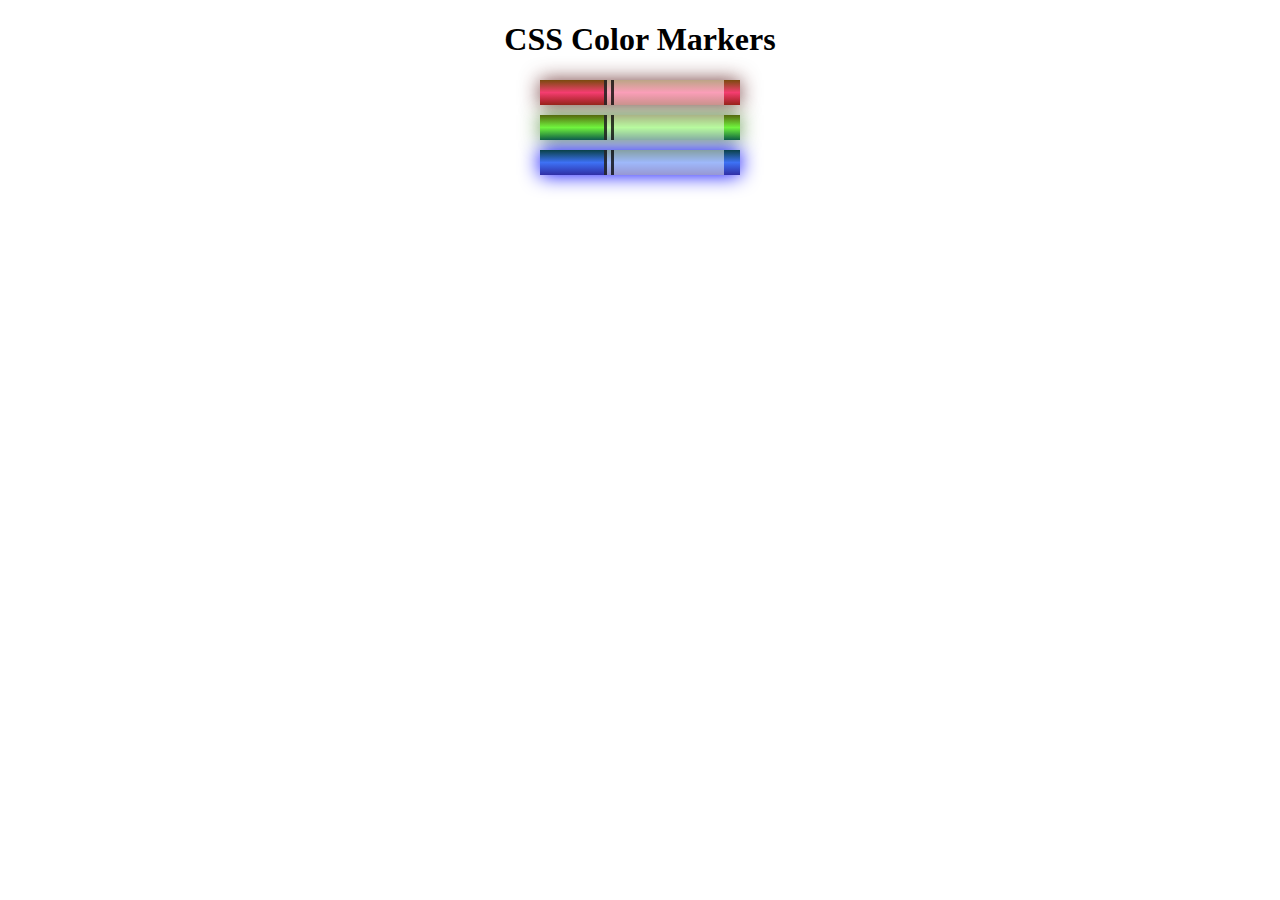
<file: freeCodeCampCode/colorCoding/index.html>
<!DOCTYPE html>
<html lang="en">
  <head>
    <meta charset="UTF-8">
    <title>Cat Photo Galory</title>
    <link href="./styles.css" rel="stylesheet">
  </head>
  <body> 
    <h1>CSS Color Markers</h1>
    <div class="container">
      <div class="marker red">
        <div class="cap"></div>
        <div class="sleeve"></div>
      </div>
      <div class="marker green">
        <div class="cap"></div>
        <div class="sleeve"></div>
      </div>
      <div class="marker blue">
        <div class="cap"></div>
        <div class="sleeve"></div>
      </div>
    </div>
  </body>
</html>
</file>
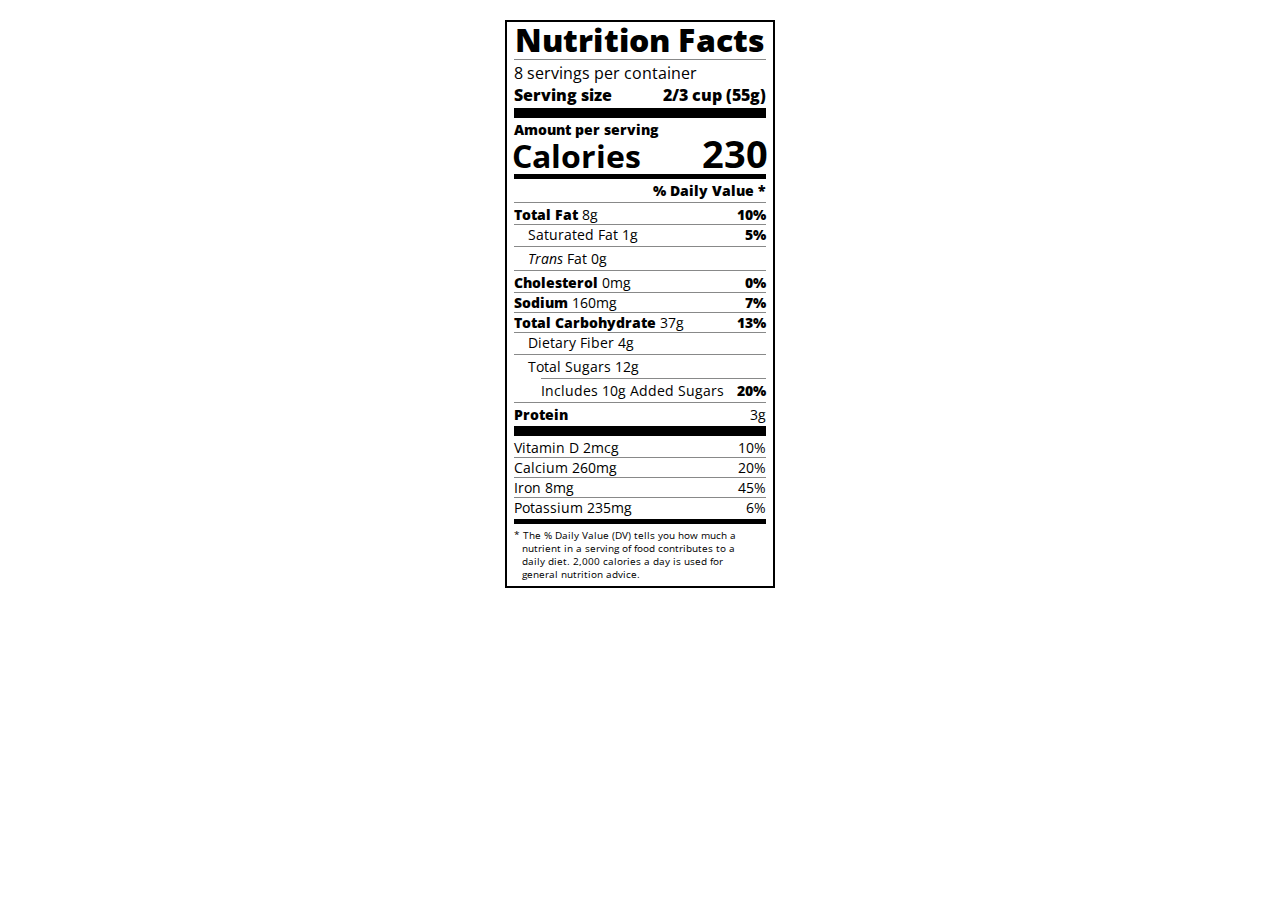
<file: freeCodeCampCode/nutritionLabelfreecodecamp/index.html>
<!DOCTYPE html>
<html lang="en">

<head>
  <meta charset="UTF-8">
  <title>Nutrition Label</title>
  <link href="https://fonts.googleapis.com/css?family=Open+Sans:400,700,800" rel="stylesheet">
  <link href="./styles.css" rel="stylesheet">
</head>

<body>
  <div class="label">
    <header>
      <h1 class="bold">Nutrition Facts</h1>
      <div class="divider"></div>
      <p>8 servings per container</p>
      <p class="bold">Serving size <span>2/3 cup (55g)</span></p>
    </header>
    <div class="divider large"></div>
    <div class="calories-info">
      <div class="left-container">
        <h2 class="bold small-text">Amount per serving</h2>
        <p>Calories</p>
      </div>
      <span class="right">230</span>
    </div>
    <div class="divider medium"></div>
    <div class="daily-value small-text">
      <p class="bold right no-divider">% Daily Value *</p>
      <div class="divider"></div>
      <p><span><span class="bold">Total Fat</span> 8g</span> <span class="bold right">10%</span></p>
      <p class="indent no-divider">Saturated Fat 1g <span class="bold right">5%</span></p>
      <div class="divider"></div>
      <p class="indent no-divider"><span><i>Trans</i> Fat 0g</span></p>
      <div class="divider"></div>
      <p><span><span class="bold">Cholesterol</span> 0mg</span> <span class="right bold">0%</span></p>
      <p><span><span class="bold">Sodium</span> 160mg</span> <span class="right bold">7%</span></p>
      <p><span><span class="bold">Total Carbohydrate</span> 37g</span> <span class="right bold">13%</span></p>
      <p class="indent no-divider">Dietary Fiber 4g</p>
      <div class="divider"></div>
      <p class="indent no-divider">Total Sugars 12g</p>
      <div class="divider double-indent"></div>
      <p class="double-indent no-divider">Includes 10g Added Sugars <span class="right bold">20%</span>
      <div class="divider"></div>
      <p class="no-divider"><span class="bold">Protein</span> 3g</p>
      <div class="divider large"></div>
      <p>Vitamin D 2mcg <span>10%</span></p>
      <p>Calcium 260mg <span>20%</span></p>
      <p>Iron 8mg <span>45%</span></p>
      <p class="no-divider">Potassium 235mg <span>6%</span></p>
    </div>
    <div class="divider medium"></div>
    <p class="note">* The % Daily Value (DV) tells you how much a nutrient in a serving of food contributes to a daily
      diet. 2,000 calories a day is used for general nutrition advice.</p>
  </div>
</body>
</html>
</file>
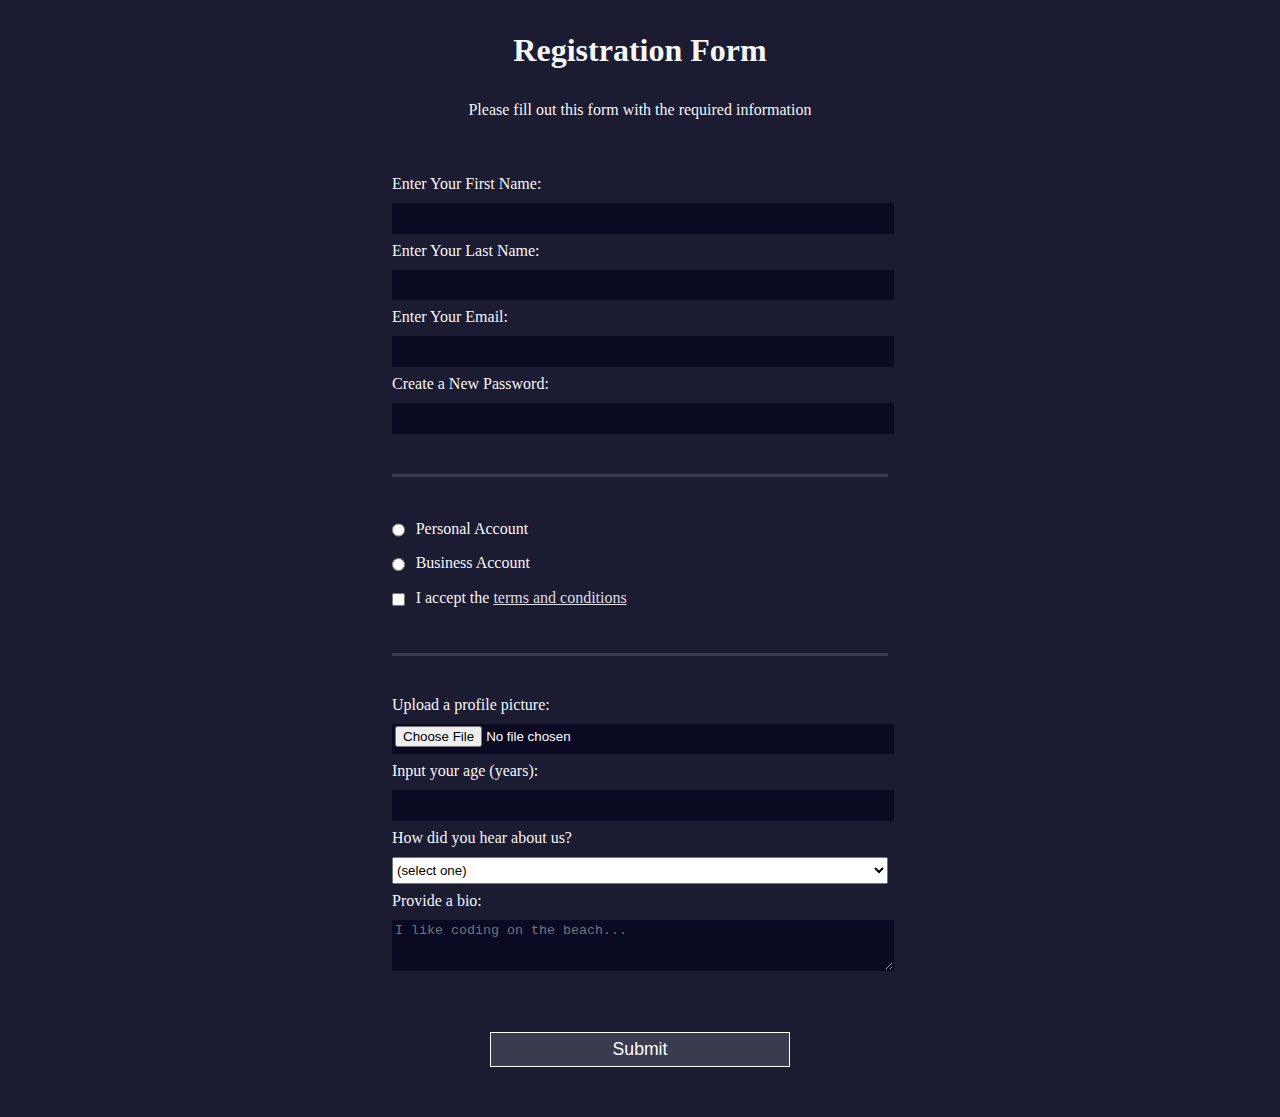
<file: freeCodeCampCode/RegistrationForm/index.html>
<!DOCTYPE html>
<html lang="en">
  <head>
    <meta charset="UTF-8">
    <title>Registration Form</title>
    <link href="./styles.css" rel="stylesheet">
  </head>
  <body>
    <h1>Registration Form</h1>
    <p>Please fill out this form with the required information</p>
    <form method="post" action='https://register-demo.freecodecamp.org'>
      <fieldset>
        <label for="first-name">Enter Your First Name: <input id="first-name" name="first-name" type="text" required /></label>
        <label for="last-name">Enter Your Last Name: <input id="last-name" name="last-name" type="text" required /></label>
        <label for="email">Enter Your Email: <input id="email" name="email" type="email" required /></label>
        <label for="new-password">Create a New Password: <input id="new-password" name="new-password" type="password" pattern="[a-z0-5]{8,}" required /></label>
      </fieldset>
      <fieldset>
        <label for="personal-account"><input id="personal-account" type="radio" name="account-type" class="inline" /> Personal Account</label>
        <label for="business-account"><input id="business-account" type="radio" name="account-type" class="inline" /> Business Account</label>
        <label for="terms-and-conditions">
          <input id="terms-and-conditions" type="checkbox" required name="terms-and-conditions" class="inline" /> I accept the <a href="https://www.freecodecamp.org/news/terms-of-service/">terms and conditions</a>
        </label>
      </fieldset>
      <fieldset>
        <label for="profile-picture">Upload a profile picture: <input id="profile-picture" type="file" name="file" /></label>
        <label for="age">Input your age (years): <input id="age" type="number" name="age" min="13" max="120" /></label>
        <label for="referrer">How did you hear about us?
          <select id="referrer" name="referrer">
            <option value="">(select one)</option>
            <option value="1">freeCodeCamp News</option>
            <option value="2">freeCodeCamp YouTube Channel</option>
            <option value="3">freeCodeCamp Forum</option>
            <option value="4">Other</option>
          </select>
        </label>
        <label for="bio">Provide a bio:
          <textarea id="bio" name="bio" rows="3" cols="30" placeholder="I like coding on the beach..."></textarea>
        </label>
      </fieldset>
      <input type="submit" value="Submit" />
    </form>
  </body>
</html>
</file>
<file: freeCodeCampCode/colorCoding/styles.css>
h1 {
    text-align: center;
  }
  
  .container {
    background-color: rgb(255, 255, 255);
  }
  
  .marker {
    width: 200px;
    height: 25px;
    margin: 10px auto;
  }
  
  .cap {
    width: 60px;
    height: 25px;
  }
  
  .sleeve {
    width: 110px;
    height: 25px;
    background-color: rgba(255, 255, 255, 0.5);
    border-left: 10px double rgba(0, 0, 0, 0.75);
  }
  
  .cap, .sleeve {
    display: inline-block;
  }
  
  .red {
    background: linear-gradient(rgb(122, 74, 14), rgb(245, 62, 113), rgb(162, 27, 27));
    box-shadow: 0 0 20px 0 rgba(83, 14, 14, 0.8);
  }
  
  .green {
    background: linear-gradient(#55680D, #71F53E, #116C31);
    box-shadow: 0 0 20px 0 #3B7E20CC;
  }
  .blue {
    background: linear-gradient(hsl(186, 76%, 16%), hsl(223, 90%, 60%), hsl(240, 56%, 42%));
    box-shadow: 0 0 20px 0 blue;
  }
</file>
<file: freeCodeCampCode/nutritionLabelfreecodecamp/styles.css>
* {
    box-sizing: border-box;
  }
  
  html {
    font-size: 16px;
  }
  
  body {
    font-family: 'Open Sans', sans-serif;
  }
  
  .label {
    border: 2px solid black;
    width: 270px;
    margin: 20px auto;
    padding: 0 7px;
  }
  
  header h1 {
    text-align: center;
    margin: -4px 0;
    letter-spacing: 0.15px
  }
  
  p {
    margin: 0;
    display: flex;
    justify-content: space-between;
  }
  
  .divider {
    border-bottom: 1px solid #888989;
    margin: 2px 0;
  }
  
  .bold {
    font-weight: 800;
  }
  
  .large {
    height: 10px;
  }
  
  .large, .medium {
    background-color: black;
    border: 0;
  }
  
  .medium {
    height: 5px;
  }
  
  .small-text {
    font-size: 0.85rem;
  }
  
  
  .calories-info {
    display: flex;
    justify-content: space-between;
    align-items: flex-end;
  }
  
  .calories-info h2 {
    margin: 0;
  }
  
  .left-container p {
    margin: -5px -2px;
    font-size: 2em;
    font-weight: 700;
  }
  
  .calories-info span {
    margin: -7px -2px;
    font-size: 2.4em;
    font-weight: 700;
  }
  
  .right {
    justify-content: flex-end;
  }
  
  .indent {
    margin-left: 1em;
  }
  
  .double-indent {
    margin-left: 2em;
  }
  
  .daily-value p:not(.no-divider) {
    border-bottom: 1px solid #888989;
  }
  
  .note {
    font-size: 0.6rem;
    margin: 5px 0;
    text-indent:-8px;
    padding:0 8px;
  }
</file>
<file: freeCodeCampCode/RegistrationForm/styles.css>
body {
    width: 100%;
    height: 100vh;
    margin: 0;
    background-color: #1b1b32;
    color: #f5f6f7;
    font-family: Tahoma;
    font-size: 16px;
  }
  
  h1, p {
    margin: 1em auto;
    text-align: center;
  }
  
  form {
    width: 60vw;
    max-width: 500px;
    min-width: 300px;
    margin: 0 auto;
    padding-bottom: 2em;
  }
  
  fieldset {
    border: none;
    padding: 2rem 0;
    border-bottom: 3px solid #3b3b4f;
  }
  
  fieldset:last-of-type {
    border-bottom: none;
  }
  
  label {
    display: block;
    margin: 0.5rem 0;
  }
  
  input,
  textarea,
  select {
    margin: 10px 0 0 0;
    width: 100%;
    min-height: 2em;
  }
  
  input, textarea {
    background-color: #0a0a23;
    border: 1px solid #0a0a23;
    color: #ffffff;
  }
  
  .inline {
    width: unset;
    margin: 0 0.5em 0 0;
    vertical-align: middle;
  }
  
  input[type="submit"] {
    display: block;
    width: 60%;
    margin: 1em auto;
    height: 2em;
    font-size: 1.1rem;
    background-color: #3b3b4f;
    border-color: white;
    min-width: 300px;
  }
  
  input[type="file"] {
    padding: 1px 2px;
  }
  a{
    color:#dfdfe2;
  }
</file>
